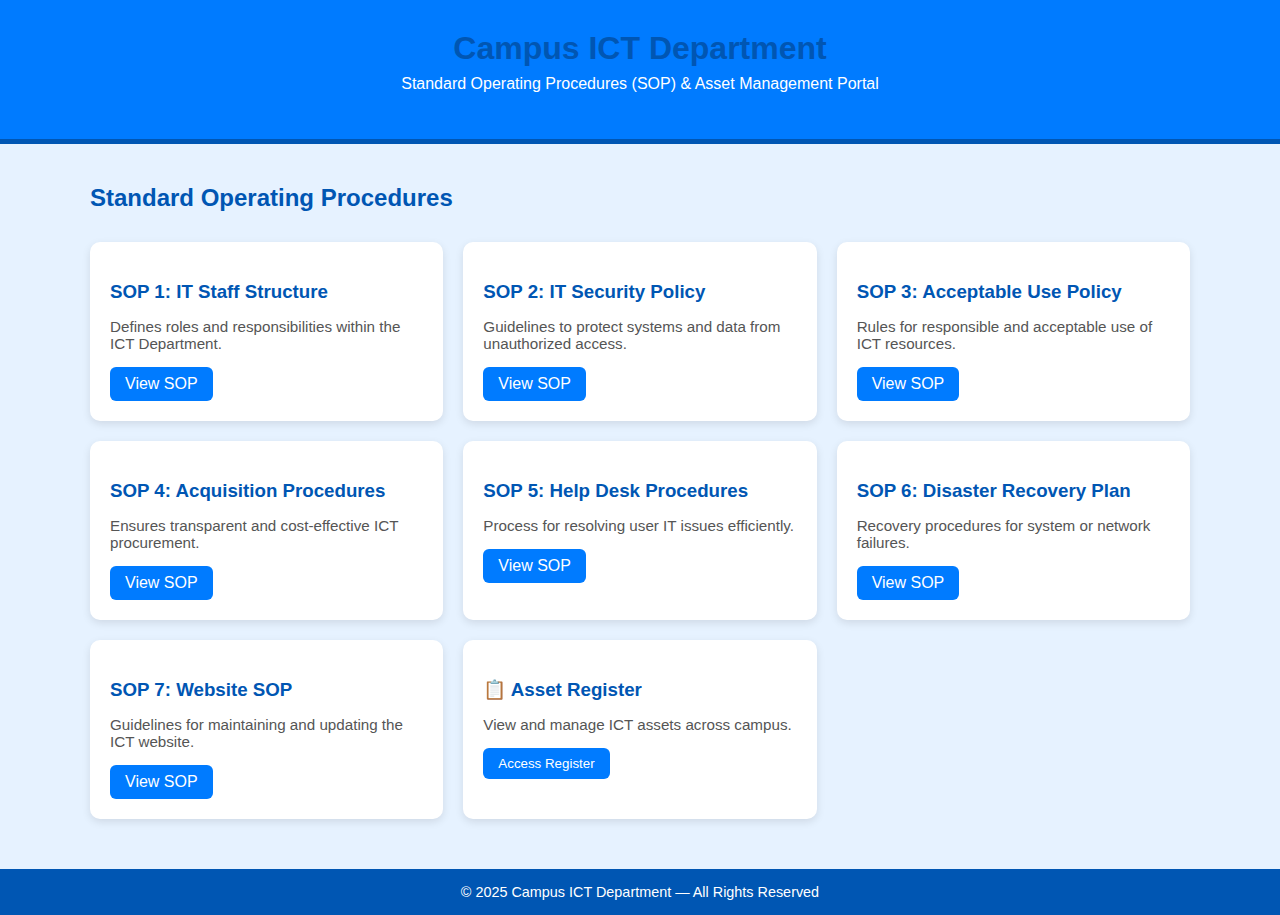
<file: WIL/index.html>
<!DOCTYPE html>
<html lang="en">
<head>
  <meta charset="UTF-8">
  <meta name="viewport" content="width=device-width, initial-scale=1.0">
  <title>Campus ICT SOP Portal</title>
  <style>
    /* ===============================
       Campus ICT Department Styles
       =============================== */
    :root {
      --primary: #007bff;
      --primary-dark: #0056b3;
      --light-bg: #e6f2ff;
      --text-dark: #222;
      --text-muted: #555;
    }

    body {
      font-family: "Segoe UI", Arial, sans-serif;
      background-color: var(--light-bg);
      color: var(--text-dark);
      margin: 0;
      padding: 0;
    }

    h1, h2, h3 {
      color: var(--primary-dark);
    }

    a {
      text-decoration: none;
    }

    /* ---------- HEADER ---------- */
    .site-header {
      background: var(--primary);
      color: white;
      text-align: center;
      padding: 30px 10px;
      border-bottom: 5px solid var(--primary-dark);
    }

    .site-header h1 {
      margin: 0;
      font-size: 2rem;
    }

    .site-header p {
      margin-top: 8px;
      font-size: 1rem;
    }

    /* ---------- CONTAINER ---------- */
    .container {
      width: 90%;
      max-width: 1100px;
      margin: 40px auto;
    }

    /* ---------- SOP GRID ---------- */
    .sop-links {
      display: grid;
      grid-template-columns: repeat(auto-fit, minmax(280px, 1fr));
      gap: 20px;
      margin-top: 30px;
    }

    .sop-card {
      background: white;
      border-radius: 10px;
      padding: 20px;
      box-shadow: 0 3px 8px rgba(0, 0, 0, 0.1);
      transition: transform 0.2s, box-shadow 0.3s;
    }

    .sop-card:hover {
      transform: translateY(-5px);
      box-shadow: 0 5px 15px rgba(0, 0, 0, 0.15);
    }

    .sop-card h3 {
      margin-bottom: 10px;
      color: var(--primary-dark);
    }

    .sop-card p {
      color: var(--text-muted);
      font-size: 0.95rem;
      margin-bottom: 15px;
    }

    .sop-card a,
    .sop-card button {
      display: inline-block;
      background: var(--primary);
      color: white;
      padding: 8px 15px;
      border-radius: 6px;
      font-weight: 500;
      border: none;
      cursor: pointer;
    }

    .sop-card a:hover,
    .sop-card button:hover {
      background: var(--primary-dark);
    }

    /* ---------- FOOTER ---------- */
    .site-footer {
      text-align: center;
      background: var(--primary-dark);
      color: white;
      padding: 15px 10px;
      margin-top: 50px;
      font-size: 0.9rem;
    }

    /* ---------- LOGIN POPUP ---------- */
    .popup {
      display: none;
      position: fixed;
      top: 0;
      left: 0;
      width: 100%;
      height: 100%;
      background: rgba(0,0,0,0.6);
      justify-content: center;
      align-items: center;
      z-index: 999;
    }

    .popup-content {
      background: white;
      padding: 25px;
      border-radius: 10px;
      width: 300px;
      text-align: center;
      box-shadow: 0 5px 15px rgba(0,0,0,0.3);
    }

    .popup-content h3 {
      margin-bottom: 15px;
      color: var(--primary-dark);
    }

    .popup-content input {
      width: 90%;
      padding: 8px;
      margin-bottom: 10px;
      border: 1px solid #ccc;
      border-radius: 5px;
    }

    .popup-content button {
      background: var(--primary);
      color: white;
      border: none;
      padding: 8px 15px;
      border-radius: 6px;
      cursor: pointer;
      margin-top: 8px;
    }

    .popup-content button:hover {
      background: var(--primary-dark);
    }

    .close-btn {
      background: #ccc;
      color: #333;
      border: none;
      padding: 6px 10px;
      border-radius: 4px;
      margin-top: 10px;
    }

    .close-btn:hover {
      background: #999;
      color: white;
    }

    .error-msg {
      color: red;
      font-size: 13px;
      display: none;
    }

    @media (max-width: 600px) {
      .site-header h1 { font-size: 1.6rem; }
      .sop-card { padding: 15px; }
    }
  </style>
</head>

<body>
  <header class="site-header">
    <h1>Campus ICT Department</h1>
    <p>Standard Operating Procedures (SOP) & Asset Management Portal</p>
  </header>

  <section class="container">
    <h2>Standard Operating Procedures</h2>

    <div class="sop-links">
      <div class="sop-card">
        <h3>SOP 1: IT Staff Structure</h3>
        <p>Defines roles and responsibilities within the ICT Department.</p>
        <a href="sop1.html">View SOP</a>
      </div>

      <div class="sop-card">
        <h3>SOP 2: IT Security Policy</h3>
        <p>Guidelines to protect systems and data from unauthorized access.</p>
        <a href="sop2.html">View SOP</a>
      </div>

      <div class="sop-card">
        <h3>SOP 3: Acceptable Use Policy</h3>
        <p>Rules for responsible and acceptable use of ICT resources.</p>
        <a href="sop3.html">View SOP</a>
      </div>

      <div class="sop-card">
        <h3>SOP 4: Acquisition Procedures</h3>
        <p>Ensures transparent and cost-effective ICT procurement.</p>
        <a href="sop4.html">View SOP</a>
      </div>

      <div class="sop-card">
        <h3>SOP 5: Help Desk Procedures</h3>
        <p>Process for resolving user IT issues efficiently.</p>
        <a href="sop5.html">View SOP</a>
      </div>

      <div class="sop-card">
        <h3>SOP 6: Disaster Recovery Plan</h3>
        <p>Recovery procedures for system or network failures.</p>
        <a href="sop6.html">View SOP</a>
      </div>

      <div class="sop-card">
        <h3>SOP 7: Website SOP</h3>
        <p>Guidelines for maintaining and updating the ICT website.</p>
        <a href="sop7.html">View SOP</a>
      </div>

      <div class="sop-card">
        <h3>📋 Asset Register</h3>
        <p>View and manage ICT assets across campus.</p>
        <button onclick="openPopup()">Access Register</button>
      </div>
    </div>
  </section>

  <!-- 🔐 LOGIN POPUP -->
  <div class="popup" id="loginPopup">
    <div class="popup-content">
      <h3>Asset Register Login</h3>
      <input type="text" id="username" placeholder="Username">
      <input type="password" id="password" placeholder="Password">
      <p class="error-msg" id="error">Invalid credentials.</p>
      <button onclick="login()">Login</button>
      <button class="close-btn" onclick="closePopup()">Cancel</button>
    </div>
  </div>

  <footer class="site-footer">
    © 2025 Campus ICT Department — All Rights Reserved
  </footer>

  <script>
    const popup = document.getElementById('loginPopup');
    const errorMsg = document.getElementById('error');

    function openPopup() {
      popup.style.display = 'flex';
      errorMsg.style.display = 'none';
    }

    function closePopup() {
      popup.style.display = 'none';
    }

    function login() {
      const username = document.getElementById('username').value.trim();
      const password = document.getElementById('password').value.trim();

      const validUser = "ictadmin";
      const validPass = "Spienaar1";

      if (username === validUser && password === validPass) {
        localStorage.setItem("loggedIn", "true");
        window.location.href = "Asset Register.html";
      } else {
        errorMsg.style.display = 'block';
      }
    }

    // Close popup when clicking outside it
    window.onclick = function(event) {
      if (event.target === popup) {
        popup.style.display = "none";
      }
    }
  </script>
</body>
</html>
</file>
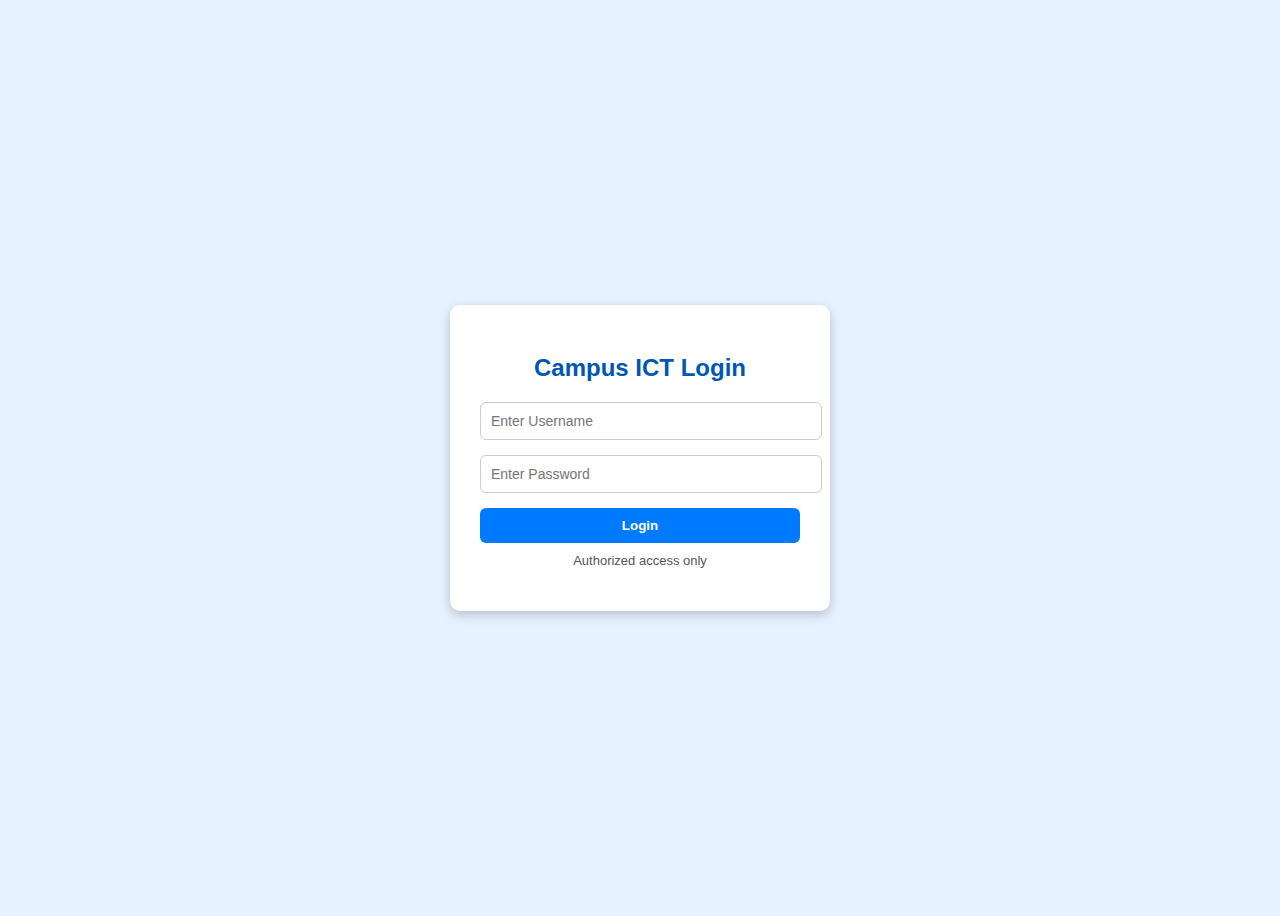
<file: WIL/login.html>
<!DOCTYPE html>
<html lang="en">
<head>
  <meta charset="UTF-8">
  <meta name="viewport" content="width=device-width, initial-scale=1.0">
  <title>Campus ICT Login</title>
  <style>
    body {
      font-family: "Segoe UI", Arial, sans-serif;
      background-color: #e6f2ff;
      display: flex;
      justify-content: center;
      align-items: center;
      height: 100vh;
    }

    .login-box {
      background: white;
      padding: 30px;
      border-radius: 10px;
      box-shadow: 0 4px 12px rgba(0,0,0,0.2);
      width: 320px;
      text-align: center;
    }

    h2 {
      color: #0056b3;
      margin-bottom: 20px;
    }

    input {
      width: 100%;
      padding: 10px;
      margin-bottom: 15px;
      border: 1px solid #ccc;
      border-radius: 6px;
      font-size: 14px;
    }

    button {
      width: 100%;
      background-color: #007bff;
      border: none;
      color: white;
      padding: 10px;
      border-radius: 6px;
      cursor: pointer;
      font-weight: bold;
      transition: 0.3s;
    }

    button:hover {
      background-color: #0056b3;
    }

    .error {
      color: red;
      font-size: 13px;
      display: none;
      margin-top: -8px;
      margin-bottom: 10px;
    }

    .note {
      font-size: 13px;
      color: #555;
      margin-top: 10px;
    }
  </style>
</head>
<body>
  <div class="login-box">
    <h2>Campus ICT Login</h2>
    <input type="text" id="username" placeholder="Enter Username">
    <input type="password" id="password" placeholder="Enter Password">
    <p class="error" id="error-msg">Invalid username or password.</p>
    <button onclick="login()">Login</button>
    <p class="note">Authorized access only</p>
  </div>

  <script>
    function login() {
      const username = document.getElementById("username").value.trim();
      const password = document.getElementById("password").value.trim();
      const errorMsg = document.getElementById("error-msg");

      // Example login credentials (you can change these)
      const validUsername = "ictadmin";
      const validPassword = "Spienaar1";

      if (username === validUsername && password === validPassword) {
        // Store login state locally
        localStorage.setItem("loggedIn", "true");
        window.location.href = "asset-register.html";
      } else {
        errorMsg.style.display = "block";
      }
    }
  </script>
</body>
</html>
</file>
